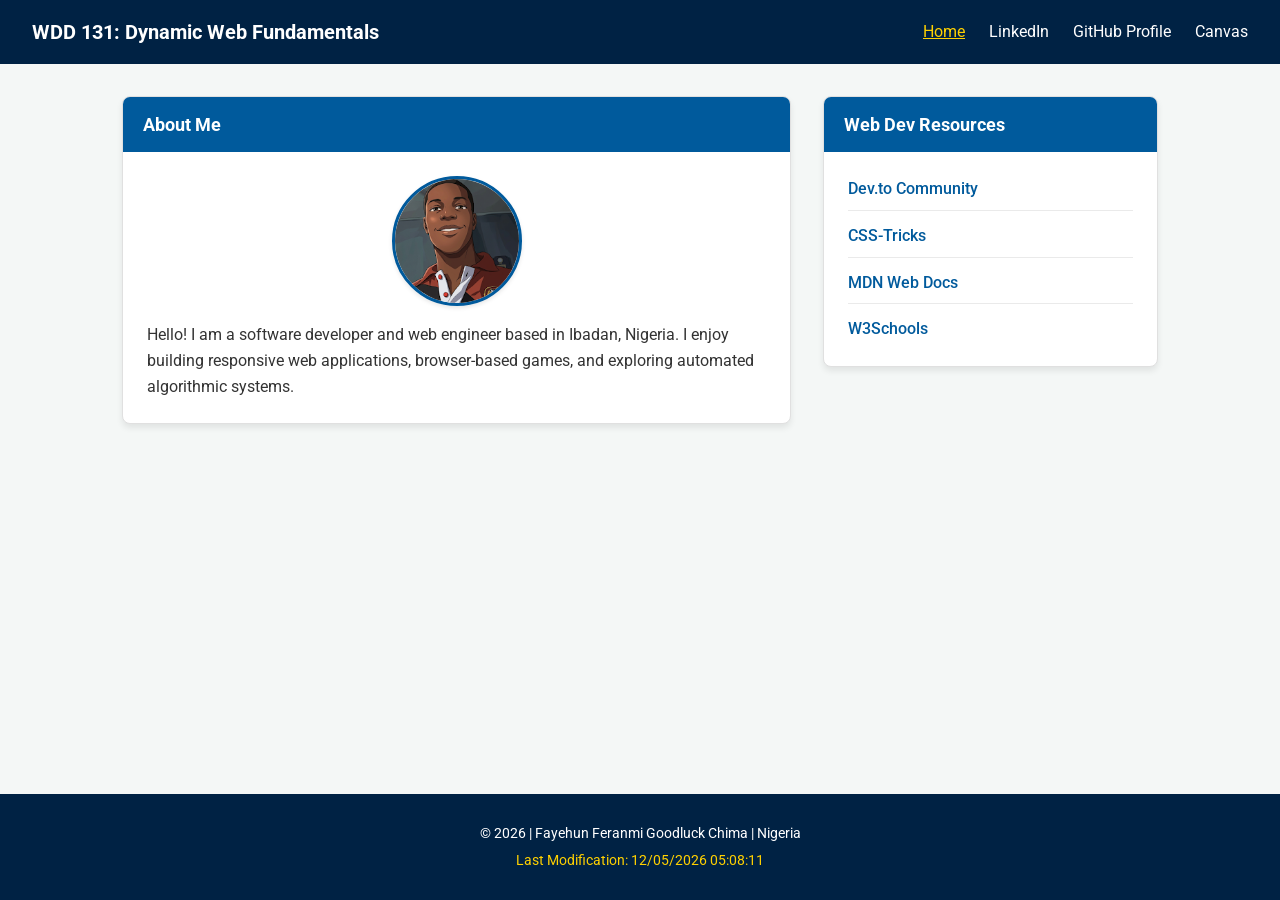
<file: index.html>
<!DOCTYPE html>
<html lang="en">
<head>
    <meta charset="UTF-8">
    <meta name="viewport" content="width=device-width, initial-scale=1.0">
    <title>WDD 131 - Dynamic Web Fundamentals - Fayehun Feranmi Goodluck Chima</title>
    <meta name="description" content="WDD 131 Dynamic Web Fundamentals course home page featuring web development projects, personal profile, and resources overview.">
    <meta name="author" content="Fayehun Feranmi Goodluck Chima">
    
    <!-- Google Fonts -->
     
    <link rel="preconnect" href="https://fonts.googleapis.com">
    <link rel="preconnect" href="https://fonts.gstatic.com" crossorigin>
    <link href="https://fonts.googleapis.com/css2?family=Roboto:wght@300;400;700&display=swap" rel="stylesheet">
    
    <!-- Custom CSS -->
    <link rel="stylesheet" href="styles/base.css">
    
    <!-- JavaScript -->
    <script src="scripts/getdates.js" defer></script>
</head>
<body>
    <header>
        <span id="course-title">WDD 131: Dynamic Web Fundamentals</span>
        <nav>
            <a href="#" class="active">Home</a>
            <a href="https://www.linkedin.com" target="_blank">LinkedIn</a>
            <a href="https://github.com/fayconnector-svg" target="_blank">GitHub Profile</a>
            <a href="https://byupw.instructure.com/" target="_blank">Canvas</a>
        </nav>
    </header>

    <main class="grid-container">
        <section class="card">
            <h2>About Me</h2>
            <div class="card-content">
                <img src="images/profile.jpg" alt="Profile picture of Fayehun Feranmi" class="profile-img">
                <p>Hello! I am a software developer and web engineer based in Ibadan, Nigeria. I enjoy building responsive web applications, browser-based games, and exploring automated algorithmic systems.</p>
            </div>
        </section>

        <section class="card">
            <h2>Web Dev Resources</h2>
            <div class="card-content">
                <ul class="resource-list">
                    <li><a href="https://dev.to" target="_blank">Dev.to Community</a></li>
                    <li><a href="https://css-tricks.com" target="_blank">CSS-Tricks</a></li>
                    <li><a href="https://developer.mozilla.org" target="_blank">MDN Web Docs</a></li>
                    <li><a href="https://www.w3schools.com" target="_blank">W3Schools</a></li>
                </ul>
            </div>
        </section>
    </main>

    <footer>
        <p>&copy; <span id="currentyear"></span> | Fayehun Feranmi Goodluck Chima | Nigeria</p>
        <p id="lastModified"></p>
    </footer>
</body>
</html>
</file>
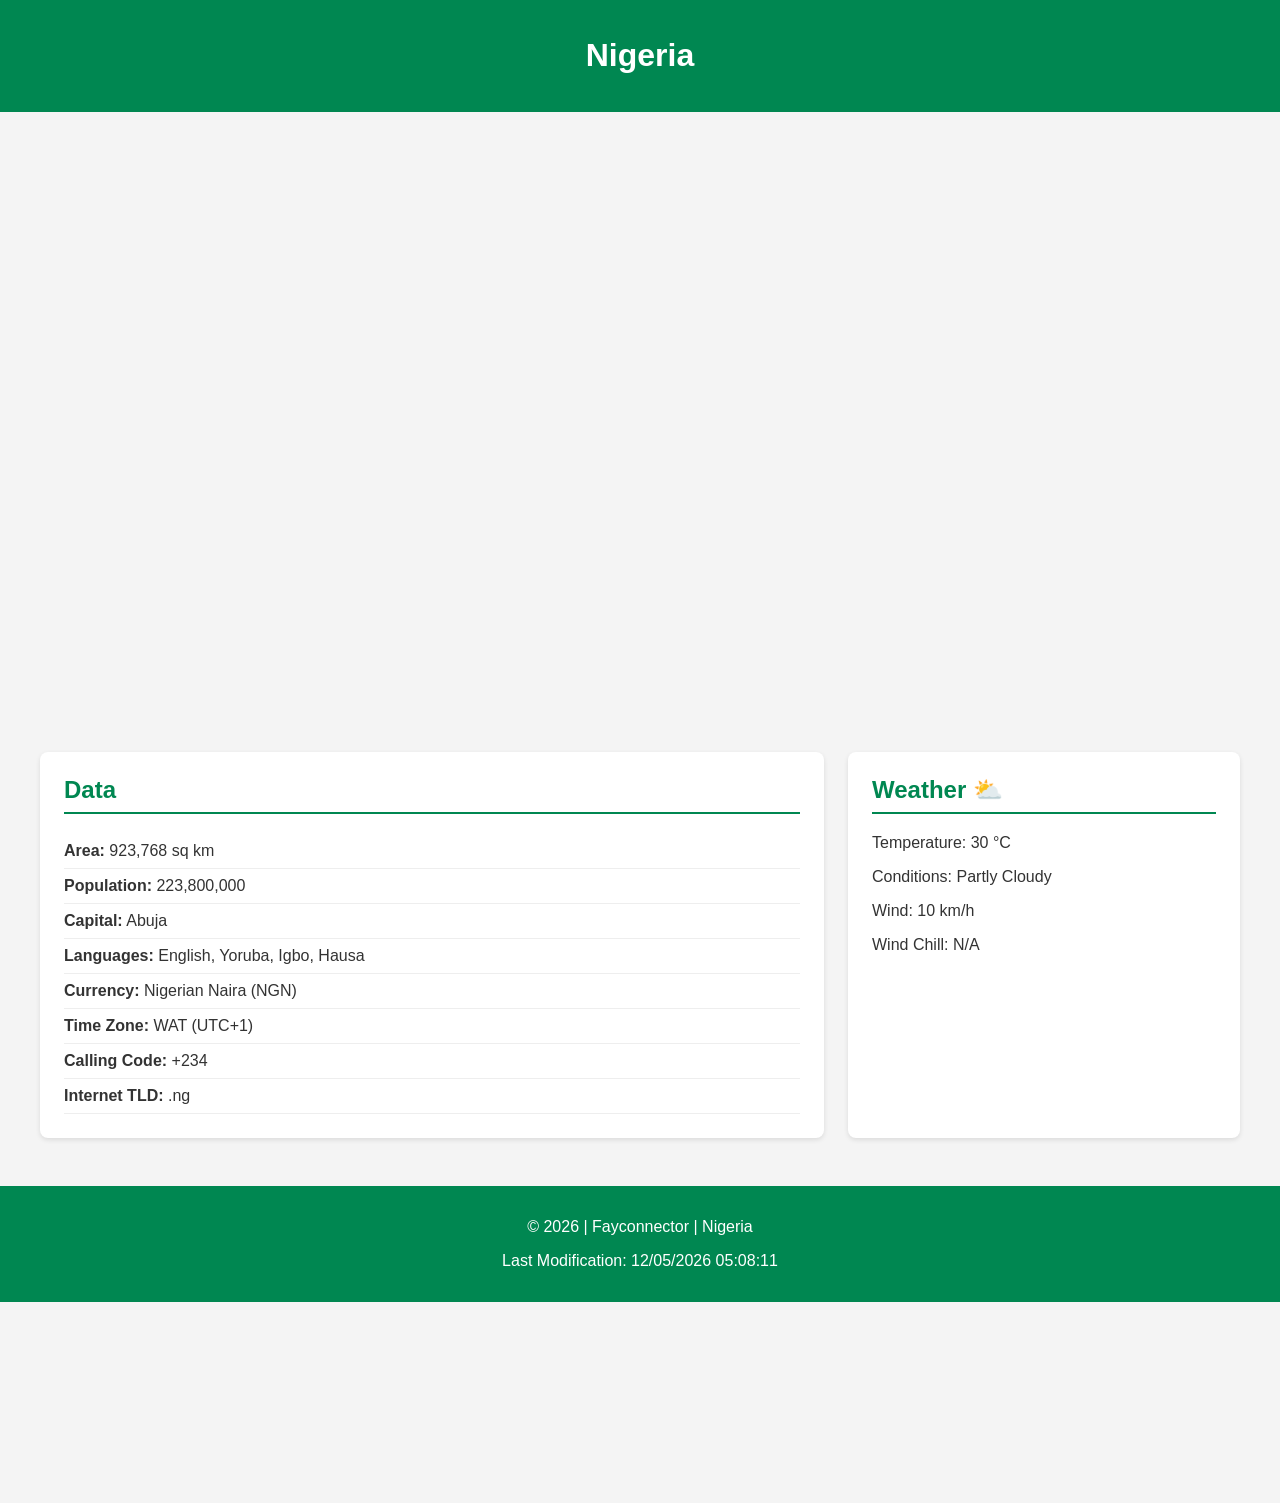
<file: place.html>
<!DOCTYPE html>
<html lang="en">
<head>
    <meta charset="UTF-8">
    <meta name="viewport" content="width=device-width, initial-scale=1.0">
    <title>WDD 131 - Country Page: Nigeria</title>
    <meta name="description" content="WDD 131 Country Page assignment showcasing Nigeria - geography, climate, and key facts.">
    <meta name="author" content="Fayconnector">
    <!-- Link CSS -->
    <link rel="stylesheet" href="styles/place.css">
    <!-- Link JavaScript with defer -->
    <script src="scripts/place.js" defer></script>
</head>
<body>
    <header>
        <h1>Nigeria</h1>
    </header>

    <main class="container">
        <!-- Hero Image using srcset / picture -->
        <div class="hero">
            <picture>
                <source media="(min-width: 768px)" srcset="images/hero-large.webp">
                <img src="images/hero-small.webp" alt="Scenic view of Nigeria landscape" width="1000" height="500">
            </picture>
        </div>

        <section class="card data-card">
            <h2>Data</h2>
            <ul>
                <li><span>Area:</span> 923,768 sq km</li>
                <li><span>Population:</span> 223,800,000</li>
                <li><span>Capital:</span> Abuja</li>
                <li><span>Languages:</span> English, Yoruba, Igbo, Hausa</li>
                <li><span>Currency:</span> Nigerian Naira (NGN)</li>
                <li><span>Time Zone:</span> WAT (UTC+1)</li>
                <li><span>Calling Code:</span> +234</li>
                <li><span>Internet TLD:</span> .ng</li>
            </ul>
        </section>

        <section class="card weather-card">
            <!-- Weather Heading with pseudo-element requirement for wider view -->
            <h2 class="weather-heading">Weather</h2>
            <div class="weather-content">
                <!-- SVG Icon for Mobile View with descriptive alt text -->
                <img src="images/weather-icon.svg" alt="Partly cloudy weather icon" class="mobile-weather-icon">
                <p><span>Temperature:</span> <span id="temp">30</span> °C</p>
                <p><span>Conditions:</span> Partly Cloudy</p>
                <p><span>Wind:</span> <span id="wind">10</span> km/h</p>
                <p><span>Wind Chill:</span> <span id="windchill">N/A</span></p>
            </div>
        </section>
    </main>

    <footer>
        <p>&copy; <span id="currentyear"></span> | Fayconnector | Nigeria</p>
        <p id="lastModified"></p>
    </footer>
</body>
</html>
</file>
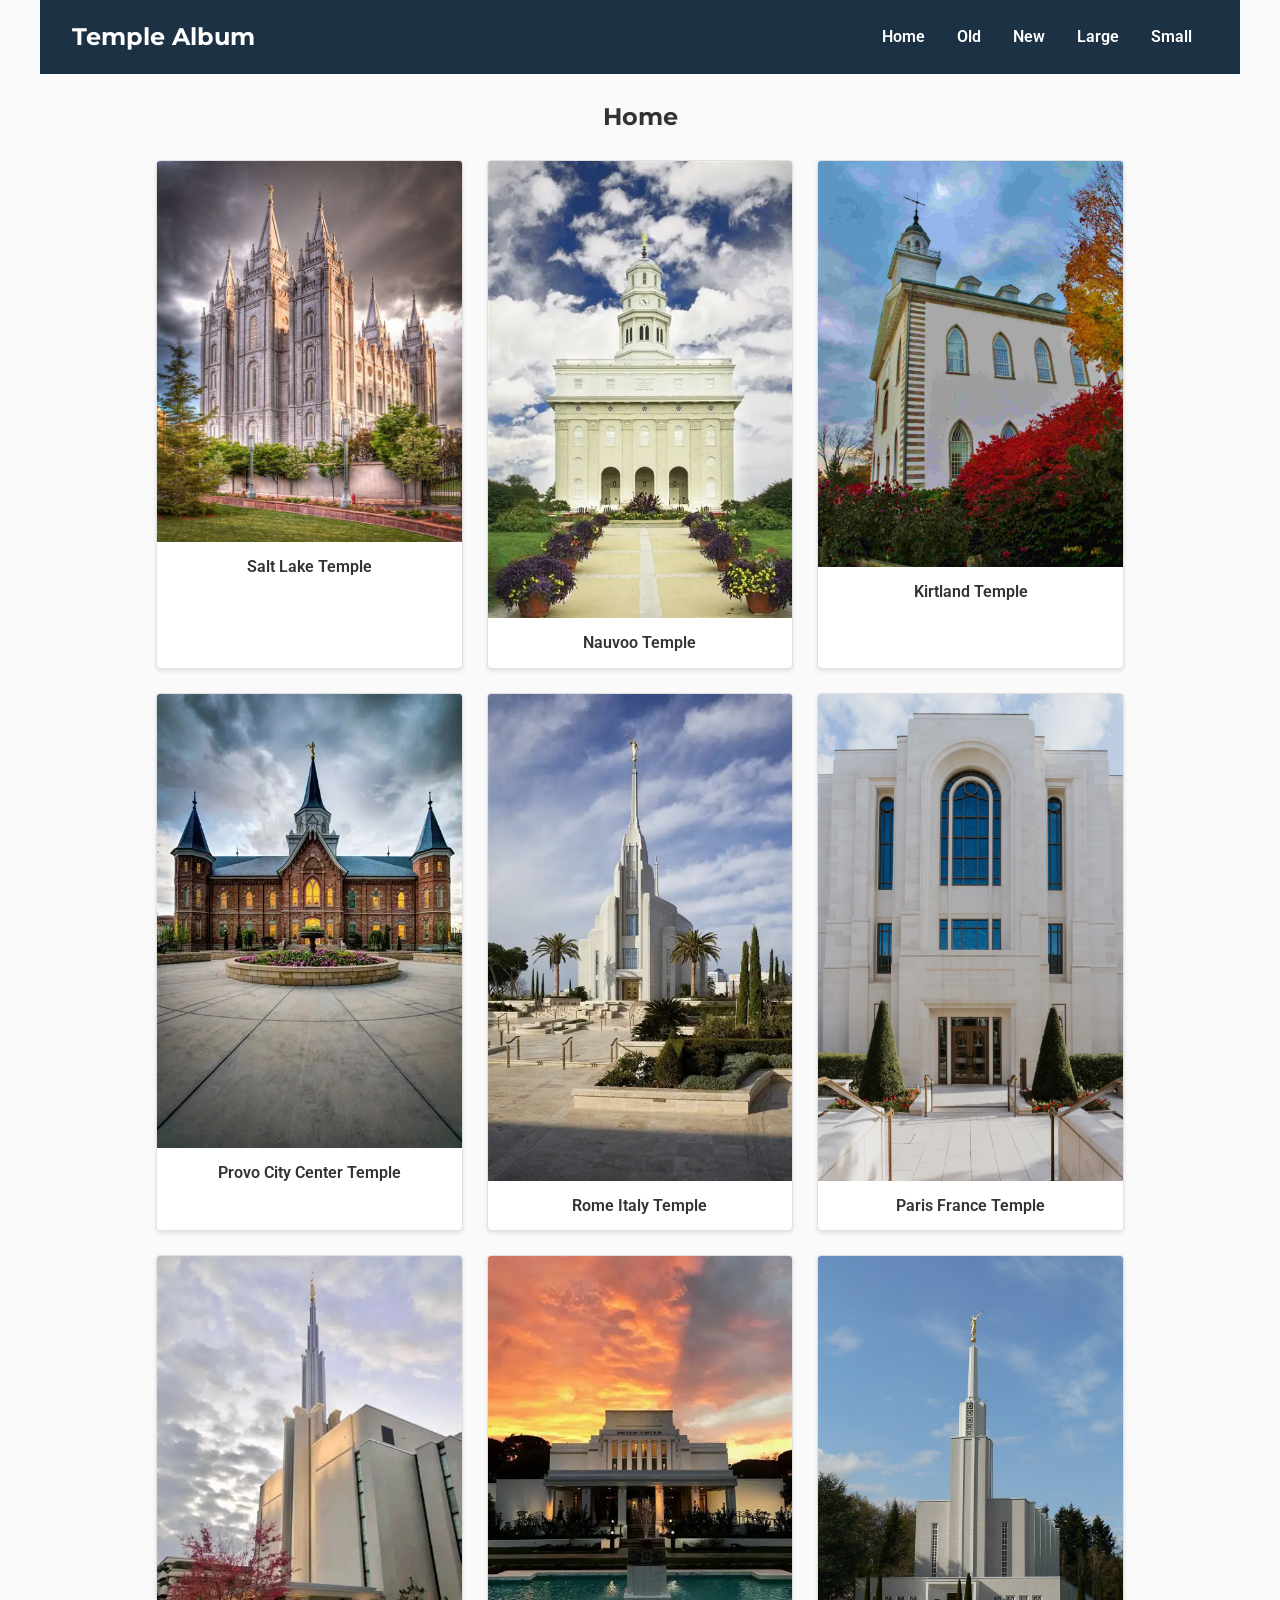
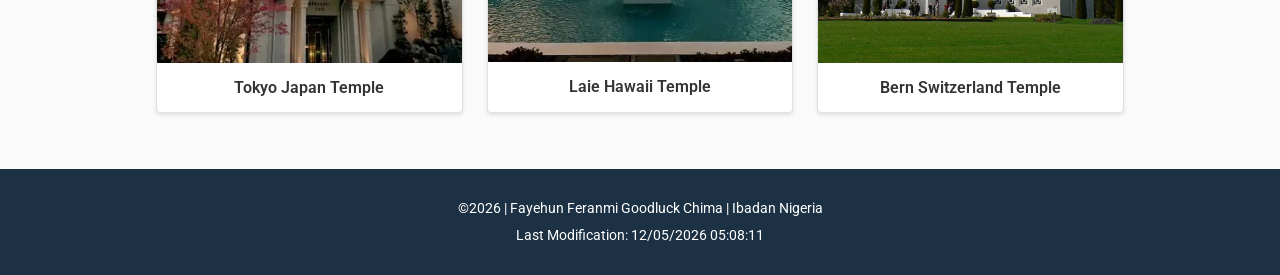
<file: temples.html>
<!DOCTYPE html>
<html lang="en">
<head>
    <meta charset="UTF-8">
    <meta name="viewport" content="width=device-width, initial-scale=1.0">
    <title>Temple Album | WDD 131</title>
    <meta name="description" content="A responsive temple picture album featuring mobile hamburger navigation and dynamic CSS grid layouts.">
    <meta name="author" content="Your Name">
    <!-- Google Fonts -->
    <link rel="preconnect" href="https://fonts.googleapis.com">
    <link rel="preconnect" href="https://fonts.gstatic.com" crossorigin>
    <link href="https://fonts.googleapis.com/css2?family=Montserrat:wght@400;600&family=Roboto:wght@400;700&display=swap" rel="stylesheet">
    <!-- Stylesheets (Mobile First) -->
    <link rel="stylesheet" href="styles/temples.css">
    <link rel="stylesheet" href="styles/temples-large.css">
    <!-- Deferred Script -->
    <script src="scripts/temples.js" defer></script>
</head>
<body>
    <header>
        <div class="header-content">
            <h1>Temple Album</h1>
            <button id="menu" aria-label="Toggle Navigation"></button>
        </div>
        <nav>
            <ul class="navigation">
                <li><a href="#">Home</a></li>
                <li><a href="#">Old</a></li>
                <li><a href="#">New</a></li>
                <li><a href="#">Large</a></li>
                <li><a href="#">Small</a></li>
            </ul>
        </nav>
    </header>

    <main>
        <h2>Home</h2>
        <div class="gallery">
            <figure>
                <img src="images/temple1.jpg" alt="Salt Lake Temple" width="400" height="250" loading="lazy">
                <figcaption>Salt Lake Temple</figcaption>
            </figure>
            <figure>
                <img src="images/temple2.jpg" alt="Nauvoo Temple" width="400" height="250" loading="lazy">
                <figcaption>Nauvoo Temple</figcaption>
            </figure>
            <figure>
                <img src="images/temple3.jpg" alt="Kirtland Temple" width="400" height="250" loading="lazy">
                <figcaption>Kirtland Temple</figcaption>
            </figure>
            <figure>
                <img src="images/temple4.jpg" alt="Provo City Center Temple" width="400" height="250" loading="lazy">
                <figcaption>Provo City Center Temple</figcaption>
            </figure>
            <figure>
                <img src="images/temple5.jpg" alt="Rome Italy Temple" width="400" height="250" loading="lazy">
                <figcaption>Rome Italy Temple</figcaption>
            </figure>
            <figure>
                <img src="images/temple6.jpg" alt="Paris France Temple" width="400" height="250" loading="lazy">
                <figcaption>Paris France Temple</figcaption>
            </figure>
            <figure>
                <img src="images/temple7.jpg" alt="Tokyo Japan Temple" width="400" height="250" loading="lazy">
                <figcaption>Tokyo Japan Temple</figcaption>
            </figure>
            <figure>
                <img src="images/temple8.jpg" alt="Laie Hawaii Temple" width="400" height="250" loading="lazy">
                <figcaption>Laie Hawaii Temple</figcaption>
            </figure>
            <figure>
                <img src="images/temple9.jpg" alt="Bern Switzerland Temple" width="400" height="250" loading="lazy">
                <figcaption>Bern Switzerland Temple</figcaption>
            </figure>
        </div>
    </main>

    <footer>
        <p>&copy;<span id="currentyear"></span> | Fayehun Feranmi Goodluck Chima | Ibadan Nigeria
        </p>
        <p id="lastModified"></p>
    </footer>
</body>
</html>
</file>
<file: styles/base.css>
:root {
    --primary-color: #002244;
    --secondary-color: #005A9C;
    --accent-color: #FFD100;
    --bg-color: #F4F7F6;
    --text-color: #333333;
    --card-bg: #FFFFFF;
    --border-radius: 8px;
}

* {
    box-sizing: border-box;
    margin: 0;
    padding: 0;
}

body {
    font-family: 'Roboto', sans-serif, Arial, sans-serif;
    background-color: var(--bg-color);
    color: var(--text-color);
    line-height: 1.6;
    display: flex;
    flex-direction: column;
    min-height: 100vh;
}

header {
    background-color: var(--primary-color);
    color: #FFFFFF;
    padding: 1rem 2rem;
    display: flex;
    justify-content: space-between;
    align-items: center;
    flex-wrap: wrap;
    gap: 1rem;
}

#course-title {
    font-size: 1.25rem;
    font-weight: 700;
}

nav {
    display: flex;
    gap: 1.5rem;
    flex-wrap: wrap;
}

nav a {
    color: #FFFFFF;
    text-decoration: none;
    font-weight: 400;
    transition: color 0.2s ease;
}

nav a:hover, nav a.active {
    color: var(--accent-color);
    text-decoration: underline;
}

/* Layout Grid - Fixed for desktop width alignment & repetition */
.grid-container {
    display: grid;
    grid-template-columns: 1fr;
    gap: 2rem;
    padding: 2rem;
    max-width: 1100px;
    margin: 0 auto;
    width: 100%;
    flex: 1;
}

@media (min-width: 768px) {
    .grid-container {
        grid-template-columns: 2fr 1fr;
        align-items: start;
    }
}

.card {
    background-color: var(--card-bg);
    border-radius: var(--border-radius);
    box-shadow: 0 4px 6px rgba(0, 0, 0, 0.08);
    overflow: hidden;
    border: 1px solid #E0E0E0;
}

.card h2 {
    background-color: var(--secondary-color);
    color: #FFFFFF;
    padding: 0.85rem 1.25rem;
    font-size: 1.1rem;
    font-weight: 700;
}

.card-content {
    padding: 1.5rem;
    display: flex;
    flex-direction: column;
    gap: 1rem;
}

/* Image Rendering Fixes */
.profile-img {
    width: 130px;
    height: 130px;
    border-radius: 50%;
    object-fit: cover;
    border: 3px solid var(--secondary-color);
    align-self: center;
    box-shadow: 0 2px 4px rgba(0,0,0,0.1);
}

.resource-list {
    list-style-type: none;
    display: flex;
    flex-direction: column;
    gap: 0.75rem;
}

.resource-list li {
    padding-bottom: 0.5rem;
    border-bottom: 1px solid #EAEAEA;
}

.resource-list li:last-child {
    border-bottom: none;
    padding-bottom: 0;
}

.resource-list a {
    color: var(--secondary-color);
    text-decoration: none;
    font-weight: 500;
}

.resource-list a:hover {
    text-decoration: underline;
    color: var(--primary-color);
}

footer {
    background-color: var(--primary-color);
    color: #FFFFFF;
    text-align: center;
    padding: 1.5rem;
    font-size: 0.9rem;
    margin-top: auto;
}

footer p {
    margin: 0.25rem 0;
}

#lastModified {
    color: var(--accent-color);
}
</file>
<file: styles/place.css>
:root {
    --primary-color: #008751; /* Green representing Nigeria's flag */
    --secondary-color: #ffffff;
    --background-color: #f4f4f4;
    --text-color: #333333;
    --card-bg: #ffffff;
}

body {
    font-family: Arial, sans-serif;
    margin: 0;
    padding: 0;
    background-color: var(--background-color);
    color: var(--text-color);
}

header {
    background-color: var(--primary-color);
    color: var(--secondary-color);
    text-align: center;
    padding: 1rem;
}

.container {
    max-width: 1200px;
    margin: 0 auto;
    padding: 1rem;
    display: flex;
    flex-direction: column;
    gap: 1.5rem;
}

.hero img {
    width: 100%;
    height: auto;
    display: block;
    border-radius: 8px;
}

.card {
    background-color: var(--card-bg);
    padding: 1.5rem;
    border-radius: 8px;
    box-shadow: 0 2px 5px rgba(0,0,0,0.1);
}

.card h2 {
    margin-top: 0;
    color: var(--primary-color);
    border-bottom: 2px solid var(--primary-color);
    padding-bottom: 0.5rem;
}

.card ul {
    list-style: none;
    padding: 0;
    margin: 0;
}

.card li {
    padding: 0.5rem 0;
    border-bottom: 1px solid #eee;
}

.card li span {
    font-weight: bold;
}

/* Mobile Weather Icon Styling */
.mobile-weather-icon {
    width: 50px;
    height: 50px;
    display: block;
    margin-bottom: 0.5rem;
}

footer {
    background-color: var(--primary-color);
    color: var(--secondary-color);
    text-align: center;
    padding: 1rem;
    margin-top: 2rem;
}

/* Wider View Layout (Media Query) */
@media (min-width: 768px) {
    .container {
        display: grid;
        grid-template-columns: 2fr 1fr;
        grid-template-areas: 
            "hero hero"
            "data weather";
    }

    .hero {
        grid-area: hero;
    }

    .data-card {
        grid-area: data;
    }

    .weather-card {
        grid-area: weather;
    }

    /* Hide SVG icon in wider view and use pseudo-element emoticon ⛅ */
    .mobile-weather-icon {
        display: none;
    }

    .weather-heading::after {
        content: " ⛅";
    }
}
</file>
<file: styles/temples.css>
:root {
    --primary-color: #1c3144;
    --secondary-color: #f0f4f8;
    --accent-color: #d00000;
    --text-color: #333333;
    --heading-font: 'Montserrat', sans-serif;
    --body-font: 'Roboto', sans-serif;
}

* {
    box-sizing: border-box;
    margin: 0;
    padding: 0;
}

body {
    font-family: var(--body-font);
    color: var(--text-color);
    background-color: #fafafa;
    line-height: 1.6;
}

/* Header & Navigation */
header {
    background-color: var(--primary-color);
    color: #ffffff;
    padding: 1rem;
}

.header-content {
    display: flex;
    justify-content: space-between;
    align-items: center;
}

header h1 {
    font-family: var(--heading-font);
    font-size: 1.5rem;
}

#menu {
    background: none;
    border: none;
    font-size: 2rem;
    color: #ffffff;
    cursor: pointer;
}

#menu::before {
    content: "☰";
}

#menu.open::before {
    content: "✕";
}

/* Navigation with Flexbox layout satisfying audit requirement */
nav {
    display: flex;
    flex-direction: column;
}

.navigation {
    display: none;
    flex-direction: column;
    list-style: none;
    margin-top: 1rem;
}

.navigation.open {
    display: flex;
}

.navigation li {
    width: 100%;
}

.navigation a {
    display: block;
    color: #ffffff;
    text-decoration: none;
    padding: 0.75rem;
    text-align: center;
    font-weight: 600;
    transition: background-color 0.3s ease;
}

/* High contrast solid hover state (Fixes 1.00:1 contrast ratio warning) */
.navigation a:hover,
.navigation a.active {
    background-color: #0b131a;
    color: #ffffff;
}

/* Main Content Layout */
main {
    max-width: 1000px;
    margin: 0 auto;
    padding: 1.5rem 1rem;
}

main h2 {
    font-family: var(--heading-font);
    text-align: center;
    margin-bottom: 1.5rem;
}

.gallery {
    display: grid;
    grid-template-columns: 1fr;
    gap: 1.5rem;
}

figure {
    background: #ffffff;
    border: 1px solid #e0e0e0;
    border-radius: 4px;
    overflow: hidden;
    text-align: center;
    box-shadow: 0 2px 4px rgba(0,0,0,0.1);
}

figure img {
    width: 100%;
    height: auto;
    display: block;
}

figcaption {
    padding: 0.75rem;
    font-weight: 600;
}

/* Footer */
footer {
    background-color: var(--primary-color);
    color: #ffffff;
    text-align: center;
    padding: 1.5rem 1rem;
    margin-top: 2rem;
    font-size: 0.9rem;
}

footer p {
    margin: 0.25rem 0;
}
</file>
<file: styles/temples-large.css>
@media screen and (min-width: 640px) {
    #menu {
        display: none;
    }

    header {
        display: flex;
        justify-content: space-between;
        align-items: center;
        max-width: 1200px;
        margin: 0 auto;
        padding: 1rem 2rem;
    }

    .header-content {
        margin: 0;
    }

    nav {
        display: flex;
        flex-direction: row;
    }

    .navigation {
        display: flex;
        flex-direction: row;
        margin-top: 0;
    }

    .navigation li {
        width: auto;
    }

    .navigation a {
        padding: 0.5rem 1rem;
        border-radius: 4px;
    }

    .gallery {
        grid-template-columns: repeat(auto-fit, minmax(280px, 1fr));
    }
}
</file>
